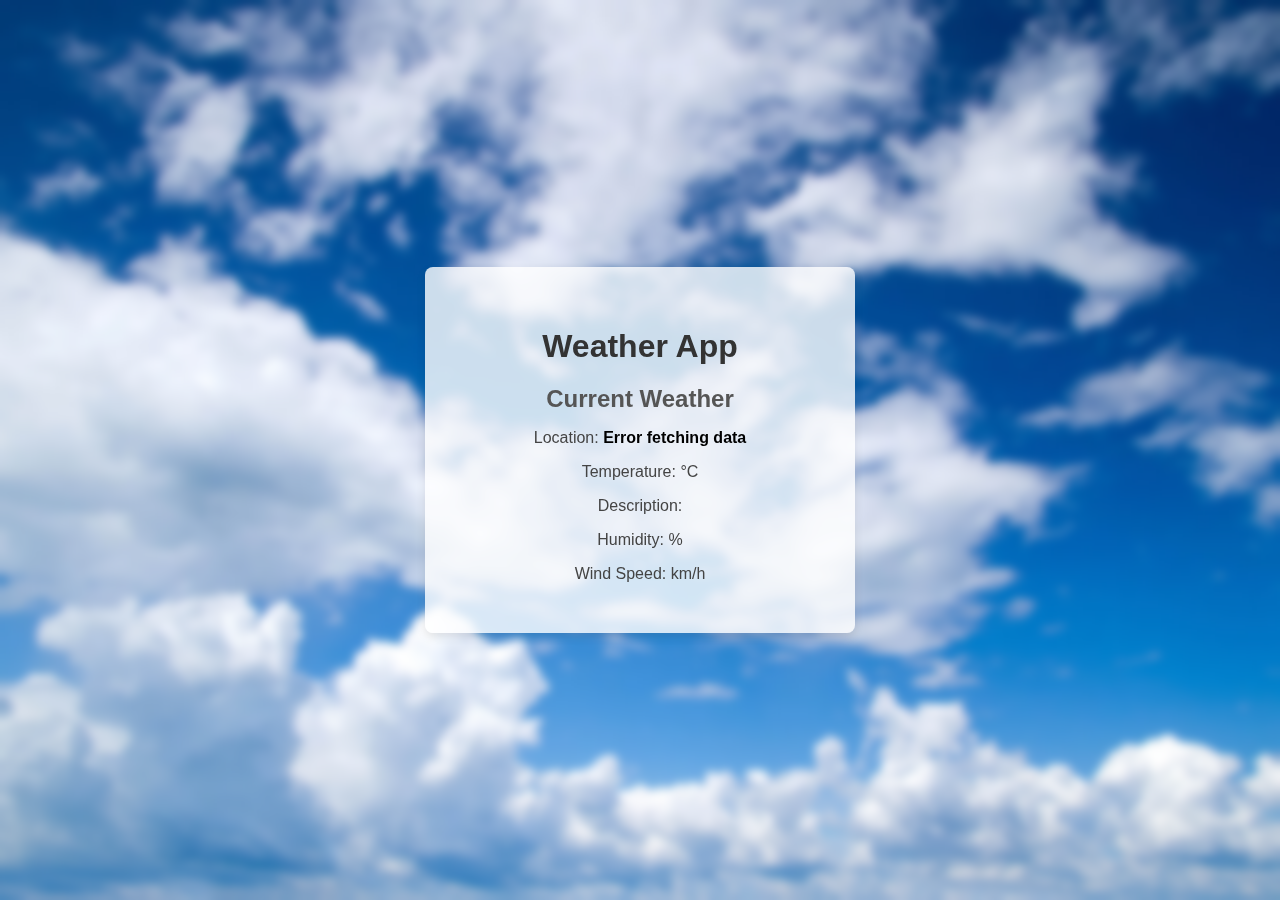
<file: Task 2/index.html>
<!DOCTYPE html>
<html lang="en">
<head>
  <meta charset="UTF-8">
  <title>Weather App</title>
  <link rel="stylesheet" href="styles.css">
</head>
<body>
  <div class="weather-container">
    <h1>Weather App</h1>
    <div class="weather-info">
      <h2>Current Weather</h2>
      <div class="weather-data">
        <p>Location: <span id="location"></span></p>
        <p>Temperature: <span id="temperature"></span> °C</p>
        <p>Description: <span id="description"></span></p>
        <p>Humidity: <span id="humidity"></span>%</p>
        <p>Wind Speed: <span id="wind-speed"></span> km/h</p>
      </div>
    </div>
  </div>
  
  <script src="script.js"></script>
</body>
</html>
</file>
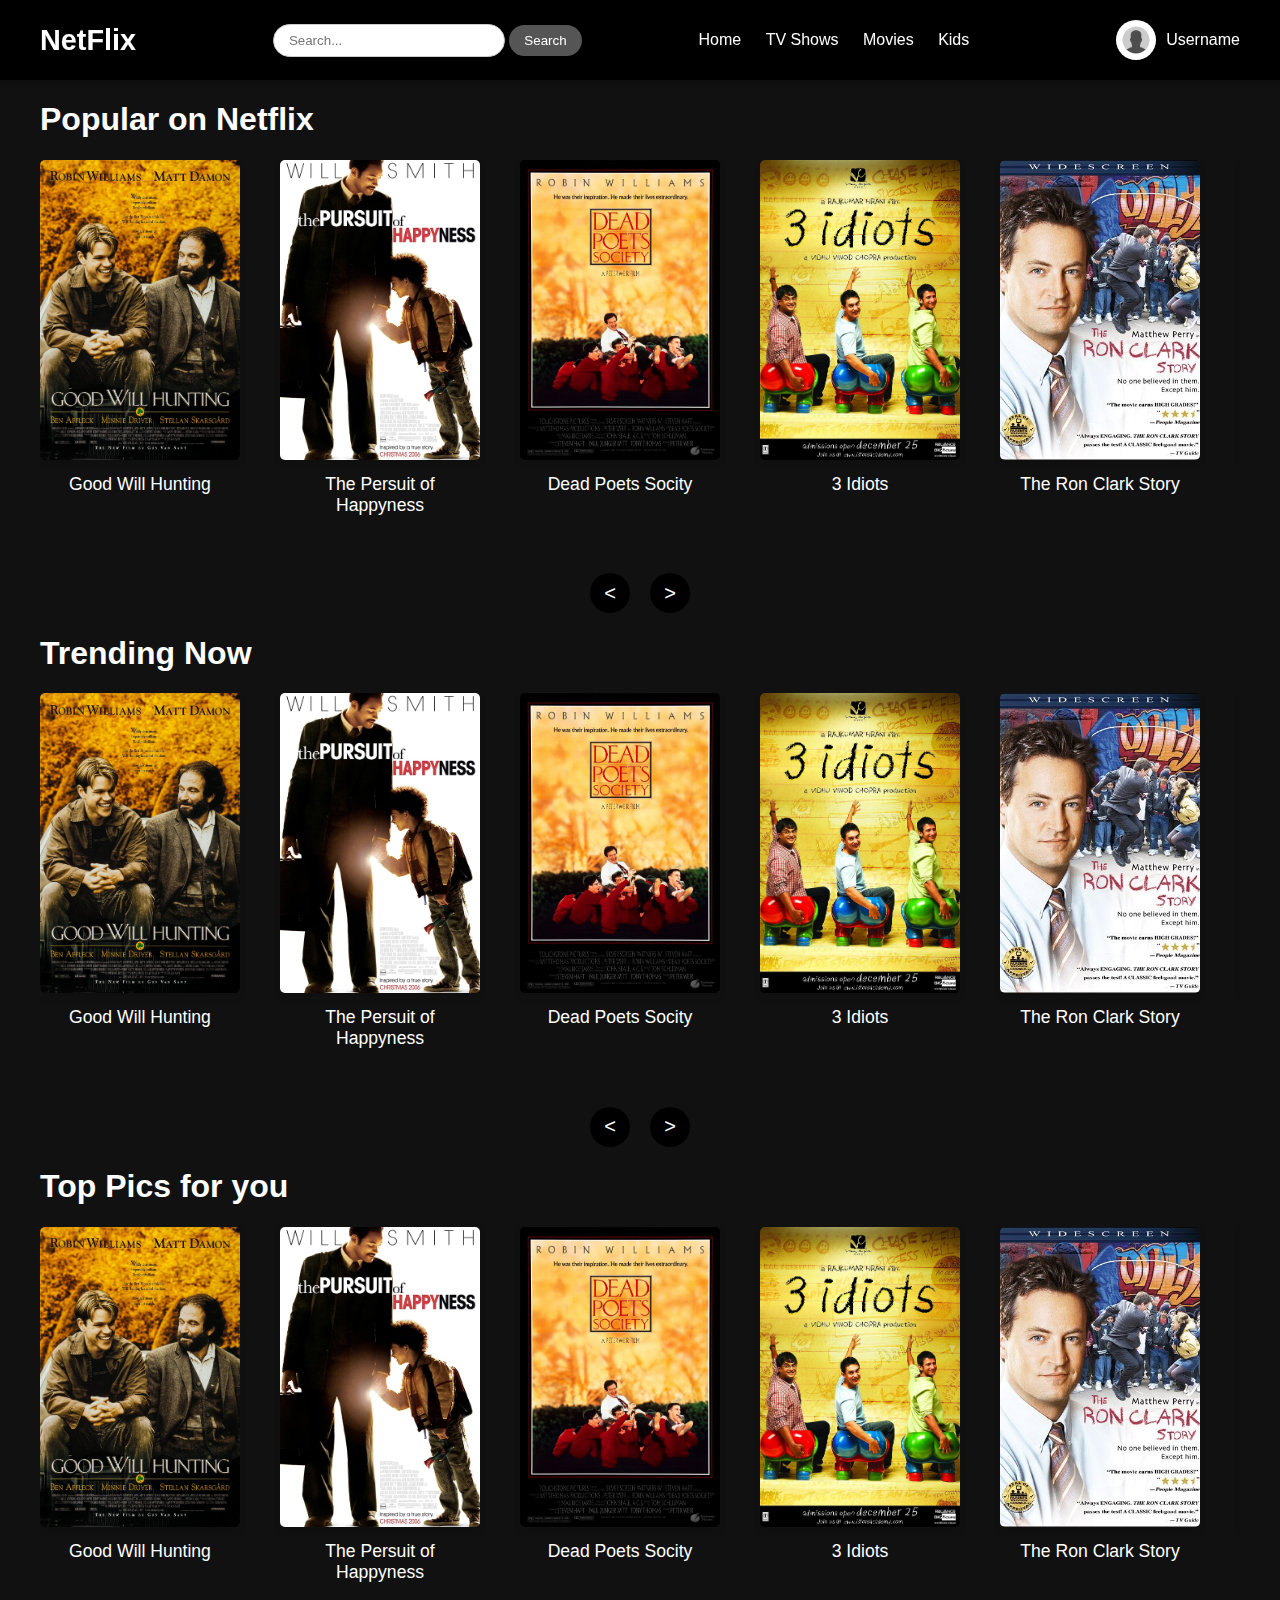
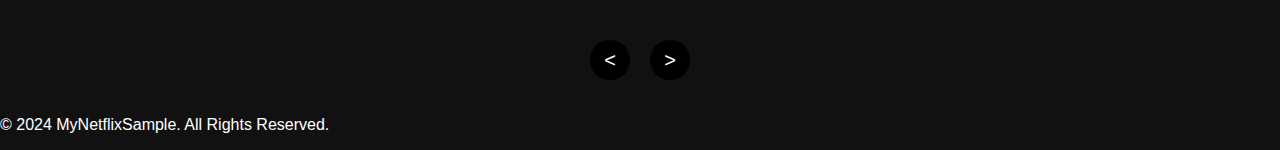
<file: Task 3/index.html>
<!DOCTYPE html>
<html lang="en">
<head>
    <meta charset="UTF-8">
    <title>Netflix Homepage</title>
    <link rel="stylesheet" href="styles.css">
</head>
<body>
    <header>
        <nav>
            <div class="logo">NetFlix</div>
            <form class="search-form" action="/search" method="get">
                <input type="text" placeholder="Search..." name="search">
                <button type="submit">Search</button>
            </form>
            <ul>
                <li><a href="#">Home</a></li>
                <li><a href="#">TV Shows</a></li>
                <li><a href="#">Movies</a></li>
                <li><a href="#">Kids</a></li>
            </ul>
            <div class="profile">
                <div class="profile-info">
                    <img src="movies/profile.png" alt="Profile Picture">
                    <ul class="profile-options">
                        <li><a href="#">Dashboard</a></li>
                        <li><a href="#">Subscription Plan</a></li>
                        <li><a href="#">Logout</a></li>
                    </ul>
                    <span>  Username</span>
                </div>
            </div>
        </nav>
    </header>    

    <main>

    <section class="Featured">
        <h1>Popular on Netflix</h1>
        <div class="scrollable-container" id="featuredContainer">
            <div class="movie">
                <img src="movies/movie1.jpg" alt="Movie 1">
                <p>Good Will Hunting</p>
            </div>
            <div class="movie">
                <img src="movies/movie2.jpg" alt="Movie 2">
                <p>The Persuit of Happyness</p>
            </div>
            <div class="movie">
                <img src="movies/movie3.jpg" alt="Movie 3">
                <p>Dead Poets Socity</p>
            </div>
            <div class="movie">
                <img src="movies/movie4.jpg" alt="Movie 4">
                <p>3 Idiots</p>
            </div>
            <div class="movie">
                <img src="movies/movie5.jpg" alt="Movie 5">
                <p>The Ron Clark Story</p>
            </div>
            <div class="movie">
                <img src="movies/movie6.jpg" alt="Movie 6">
                <p>The Blind Side</p>
            </div>
        </div>
        <div class="scroll-buttons">
            <button onclick="scrollContent('featuredContainer', 'left')" class="scroll-left">&lt;</button>
            <button onclick="scrollContent('featuredContainer', 'right')" class="scroll-right">&gt;</button>
        </div>
    </section>

    <section class="Trending Now">
        <h1>Trending Now</h1>
        <div class="scrollable-container" id="trendingContainer">
            <div class="movie">
                <img src="movies/movie1.jpg" alt="Movie 1">
                <p>Good Will Hunting</p>
            </div>
            <div class="movie">
                <img src="movies/movie2.jpg" alt="Movie 2">
                <p>The Persuit of Happyness</p>
            </div>
            <div class="movie">
                <img src="movies/movie3.jpg" alt="Movie 3">
                <p>Dead Poets Socity</p>
            </div>
            <div class="movie">
                <img src="movies/movie4.jpg" alt="Movie 4">
                <p>3 Idiots</p>
            </div>
            <div class="movie">
                <img src="movies/movie5.jpg" alt="Movie 5">
                <p>The Ron Clark Story</p>
            </div>
            <div class="movie">
                <img src="movies/movie6.jpg" alt="Movie 6">
                <p>The Blind Side</p>
            </div>
        </div>
        <div class="scroll-buttons">
            <button onclick="scrollContent('trendingContainer', 'left')" class="scroll-left">&lt;</button>
            <button onclick="scrollContent('trendingContainer', 'right')" class="scroll-right">&gt;</button>
        </div>
    </section>

    <section class="Top Pics">
        <h1>Top Pics for you</h1>
        <div class="scrollable-container" id="topPicsContainer">
            <div class="movie">
                <img src="movies/movie1.jpg" alt="Movie 1">
                <p>Good Will Hunting</p>
            </div>
            <div class="movie">
                <img src="movies/movie2.jpg" alt="Movie 2">
                <p>The Persuit of Happyness</p>
            </div>
            <div class="movie">
                <img src="movies/movie3.jpg" alt="Movie 3">
                <p>Dead Poets Socity</p>
            </div>
            <div class="movie">
                <img src="movies/movie4.jpg" alt="Movie 4">
                <p>3 Idiots</p>
            </div>
            <div class="movie">
                <img src="movies/movie5.jpg" alt="Movie 5">
                <p>The Ron Clark Story</p>
            </div>
            <div class="movie">
                <img src="movies/movie6.jpg" alt="Movie 6">
                <p>The Blind Side</p>
            </div>
        </div>
        <div class="scroll-buttons">
            <button onclick="scrollContent('topPicsContainer', 'left')" class="scroll-left">&lt;</button>
            <button onclick="scrollContent('topPicsContainer', 'right')" class="scroll-right">&gt;</button>
        </div>
    </section>

    </main>

    <footer>
        <p>&copy; 2024 MyNetflixSample. All Rights Reserved.</p>
    </footer>
    <script src="script.js"></script>
</body>
</html>
</file>
<file: Task 2/styles.css>
body {
    font-family: 'Segoe UI', Tahoma, Geneva, Verdana, sans-serif;
    margin: 0;
    padding: 0;
    display: flex;
    justify-content: center;
    align-items: center;
    height: 100vh;
    background-image: url('background.jpg');
    background-size: cover;
    background-position: center;
    backdrop-filter: blur(5px);
}

.weather-container {
    background-color: rgba(255, 255, 255, 0.8);
    border-radius: 8px;
    padding: 40px;
    box-shadow: 0 4px 10px rgba(0, 0, 0, 0.1);
    text-align: center;
    width: 350px;
}

h1 {
    margin-bottom: 20px;
    color: #333;
}
h2 {
    margin-bottom: 15px;
    color: #555;
}

.weather-data p {
    margin-bottom: 10px;
    color: #444;
}
.weather-data p span {
    font-weight: bold;
    color: #000;
}
</file>
<file: Task 3/styles.css>
body {
    font-family: 'Helvetica Neue', Helvetica, Arial, sans-serif;
    margin: 0;
    padding: 0;
    background-color: #111;
    color: #fff;
  }

  header {
    background-color: #000;
    color: #fff;
    padding: 20px 0;
    position: fixed;
    width: 100%;
    top: 0;
    z-index: 1000;
    transition: background-color 0.3s ease;
    box-shadow: 0 2px 5px rgba(0, 0, 0, 0.2);
  }
  
  nav {
    display: flex;
    align-items: center;
    justify-content: space-between;
    max-width: 1200px;
    margin: 0 auto;
  }
  
  .logo {
    font-size: 1.8rem;
    font-weight: bold;
  }
  
  nav ul {
    list-style: none;
    margin: 0;
    padding: 0;
  }
  
  nav ul li {
    display: inline-block;
    margin-right: 20px;
  }
  
  nav ul li a {
    color: #fff;
    text-decoration: none;
    transition: color 0.3s ease;
  }
  
  nav ul li a:hover {
    color: #ccc;
  }

  .search-form {
    position: relative;
    margin-left: 20px;
  }

  .search-form input[type="text"] {
    padding: 8px 15px;
    border-radius: 20px;
    border: 1px solid #ccc;
    outline: none;
    transition: all 0.3s ease;
    width: 200px;
  }

  .search-form input[type="text"]:focus {
    border-color: #555;
    box-shadow: 0 0 5px rgba(255, 63, 129, 0.5);
  }

  .search-form button {
    padding: 8px 15px;
    border: none;
    background-color: #555;
    color: #fff;
    border-radius: 20px;
    cursor: pointer;
    transition: background-color 0.3s ease;
  }

  .search-form button:hover {
    background-color: #272727;
  }

  .profile {
    position: relative;
  }

  .profile-info {
    display: flex;
    align-items: center;
    position: relative;
    cursor: pointer;
    color: #fff;
  }

  .profile-info img {
    width: 40px;
    height: 40px;
    border-radius: 50%;
    margin-left: 10px;
  }

  .profile-info span {
    margin-left: 10px;
  }

  .profile-options {
    display: none;
    position: absolute;
    background-color: #fff;
    padding: 10px;
    top: 60px;
    right: 0;
    border: 1px solid #ccc;
    border-radius: 4px;
    z-index: 1;
    color: #000;
  }

  .profile-options li {
    border-bottom: 1px solid #ccc;
    padding: 5px;
    padding-bottom: 5px;
  }
  .profile-options li:last-child {
    border-bottom: none;
  }

  .profile-options li a {
    color: #333;
    text-decoration: none;
    transition: color 0.3s ease;
  }

  .profile-options li a:hover {
    color: #666;
  }

  main {
    padding: 80px 20px 20px;
    max-width: 1200px;
    margin: 0 auto;
  }
  
  .featured {
    margin-bottom: 30px;
  }
  
  .featured h1 {
    font-size: 2rem;
    margin-bottom: 20px;
  }
  
  .movie {
    display: inline-block;
    margin-right: 20px;
    transition: transform 0.3s ease;
  }
  
  .movie img {
    width: 200px;
    height: 300px;
    object-fit: cover;
    border-radius: 5px;
    box-shadow: 0 4px 6px rgba(0, 0, 0, 0.1);
  }
  
  .movie p {
    margin-top: 10px;
    font-size: 1.1rem;
    text-align: center;
  }
  
  .movie:hover {
    transform: translateY(-5px);
  }
  
  .scrollable-container {
    display: flex;
    gap: 20px;
    padding-bottom: 20px;
    margin-bottom: 20px;
    overflow-x: hidden;
    position: relative;
  }
  
  .scroll-buttons {
    display: flex;
    justify-content: space-between;
    align-items: center;
    width: 100px;
    margin: 0 auto;
  }
  
  .scroll-buttons button {
    width: 40px;
    height: 40px;
    background-color: #000;
    color: #fff;
    border: none;
    border-radius: 50%;
    cursor: pointer;
    font-size: 20px;
  }
</file>
